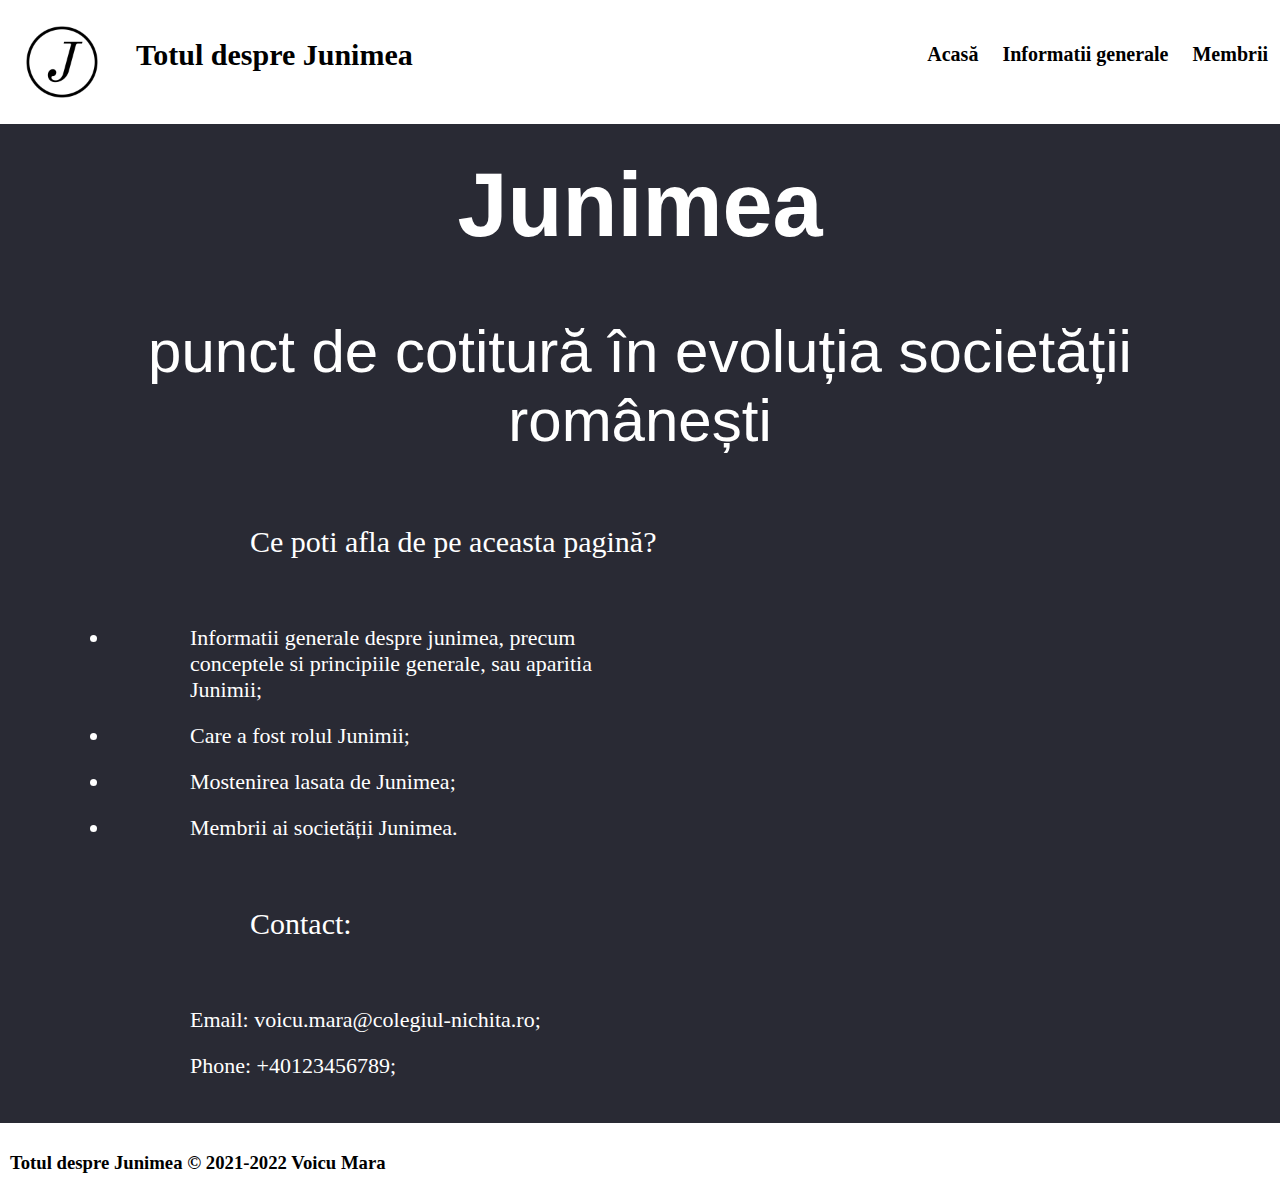
<file: index.html>
<!DOCTYPE html>
<html>
  <head>
    <title>Totul despre Junimea</title>
    <meta charset="utf-8" />
    <meta name="viewport" content="width=500, initial-scale=1" />
    <link rel="preconnect" href="https://fonts.googleapis.com" />
    <link rel="preconnect" href="https://fonts.gstatic.com" crossorigin />
    <link
      href="https://fonts.googleapis.com/css2?family=Poppins:wght@300;400;500;600;700&display=swap"
      rel="stylesheet"
    />
    <link
      rel="shortcut icon"
      href="./images/j_logo_white.png"
      type="image/x-icon"
    />
    <link rel="stylesheet" href="style.css" />
  </head>
  <body>
    <div id="navlist">
      <div class="navlist-logo">
        <a href="index.html"
          ><img src="images/j_logo_black.png" alt="" id="navlist-logo"
        /></a>
      </div>
      <div id="navlist-title">
        <a href="">Totul despre Junimea</a>
      </div>

      <div id="navlist-right">
        <a href="index.html">Acasă</a>
        <a href="pages/informatii.html">Informatii generale</a>
        <a href="pages/membrii.html">Membrii</a>
      </div>
    </div>

    <main id="index-br">
      <div id="index-titlu">Junimea</div>
      <div id="index-subtitlu">
        punct de cotitură în evoluția societății românești
      </div>
      <div id="index-grid">
        <div id="grid1">
          <div class="index-content-subtitlu">
            Ce poti afla de pe aceasta pagină?
          </div>
          <ul class="index-list">
            <li class="content">
              Informatii generale despre junimea, precum conceptele si
              principiile generale, sau aparitia Junimii;
            </li>
            <li class="content">Care a fost rolul Junimii;</li>
            <li class="content">Mostenirea lasata de Junimea;</li>
            <li class="content">Membrii ai societății Junimea.</li>
          </ul>
        </div>
        <div id="grid2">
          <div class="index-content-subtitlu">Contact:</div>
          <ul class="index-list non-decorative">
            <li class="content non-decorative">
              Email: voicu.mara@colegiul-nichita.ro;
            </li>
            <li class="content non-decorative">Phone: +40123456789;</li>
          </ul>
        </div>
      </div>
      <br />
    </main>
    <footer class="footer">
      <h3>Totul despre Junimea © 2021-2022 Voicu Mara</h3>
    </footer>
  </body>
</html>
</file>
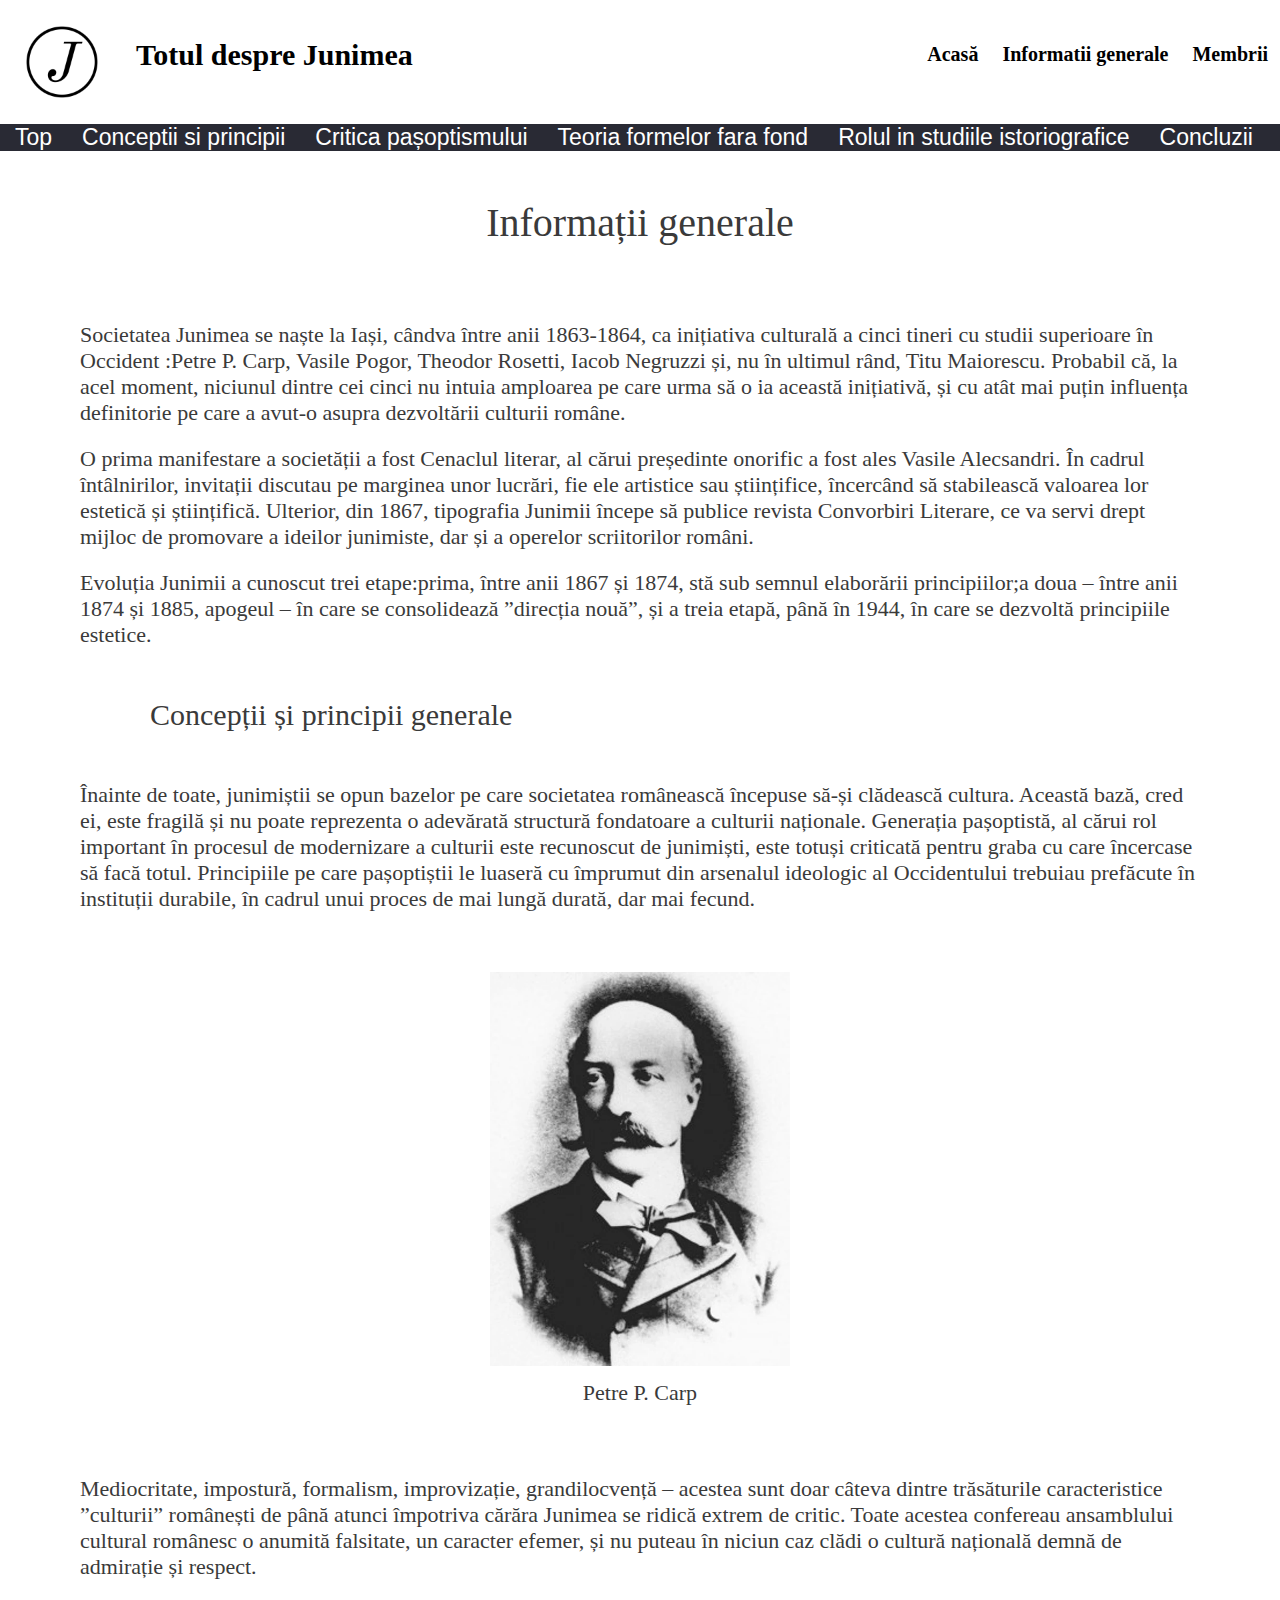
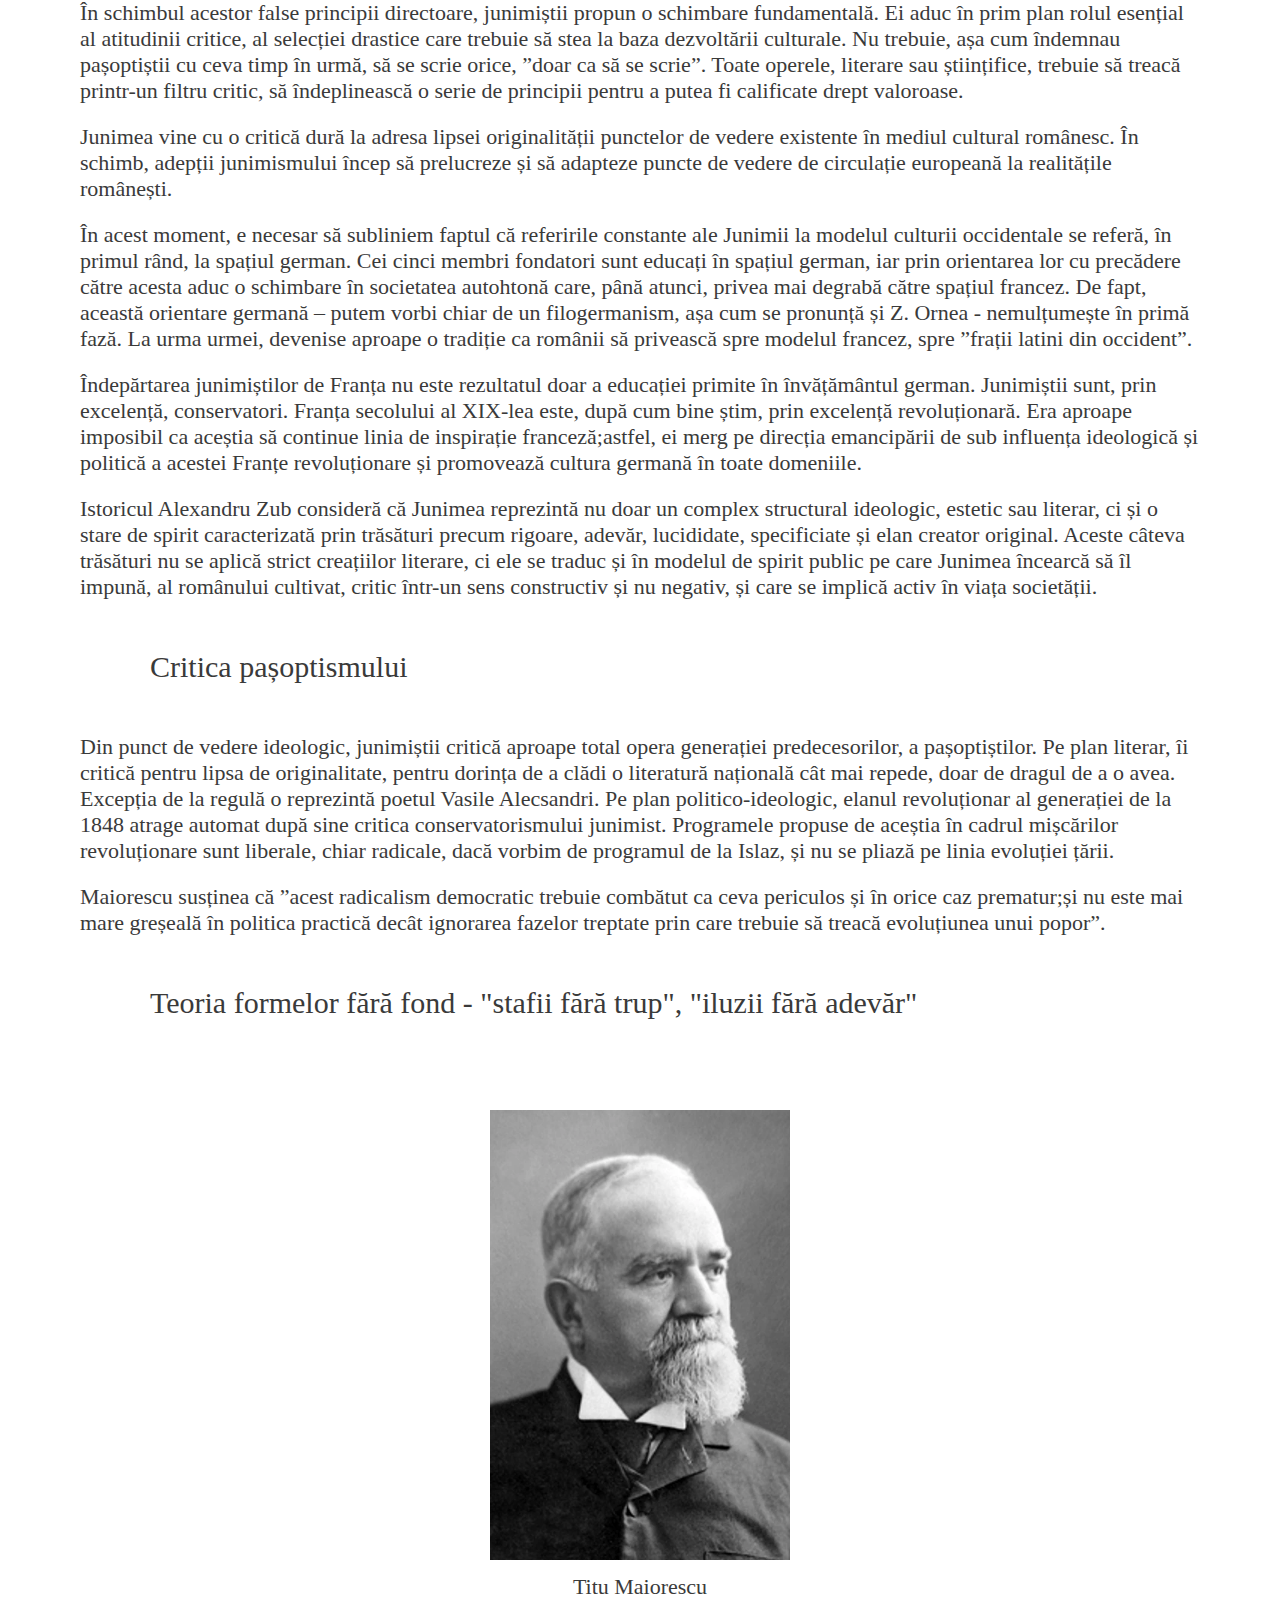
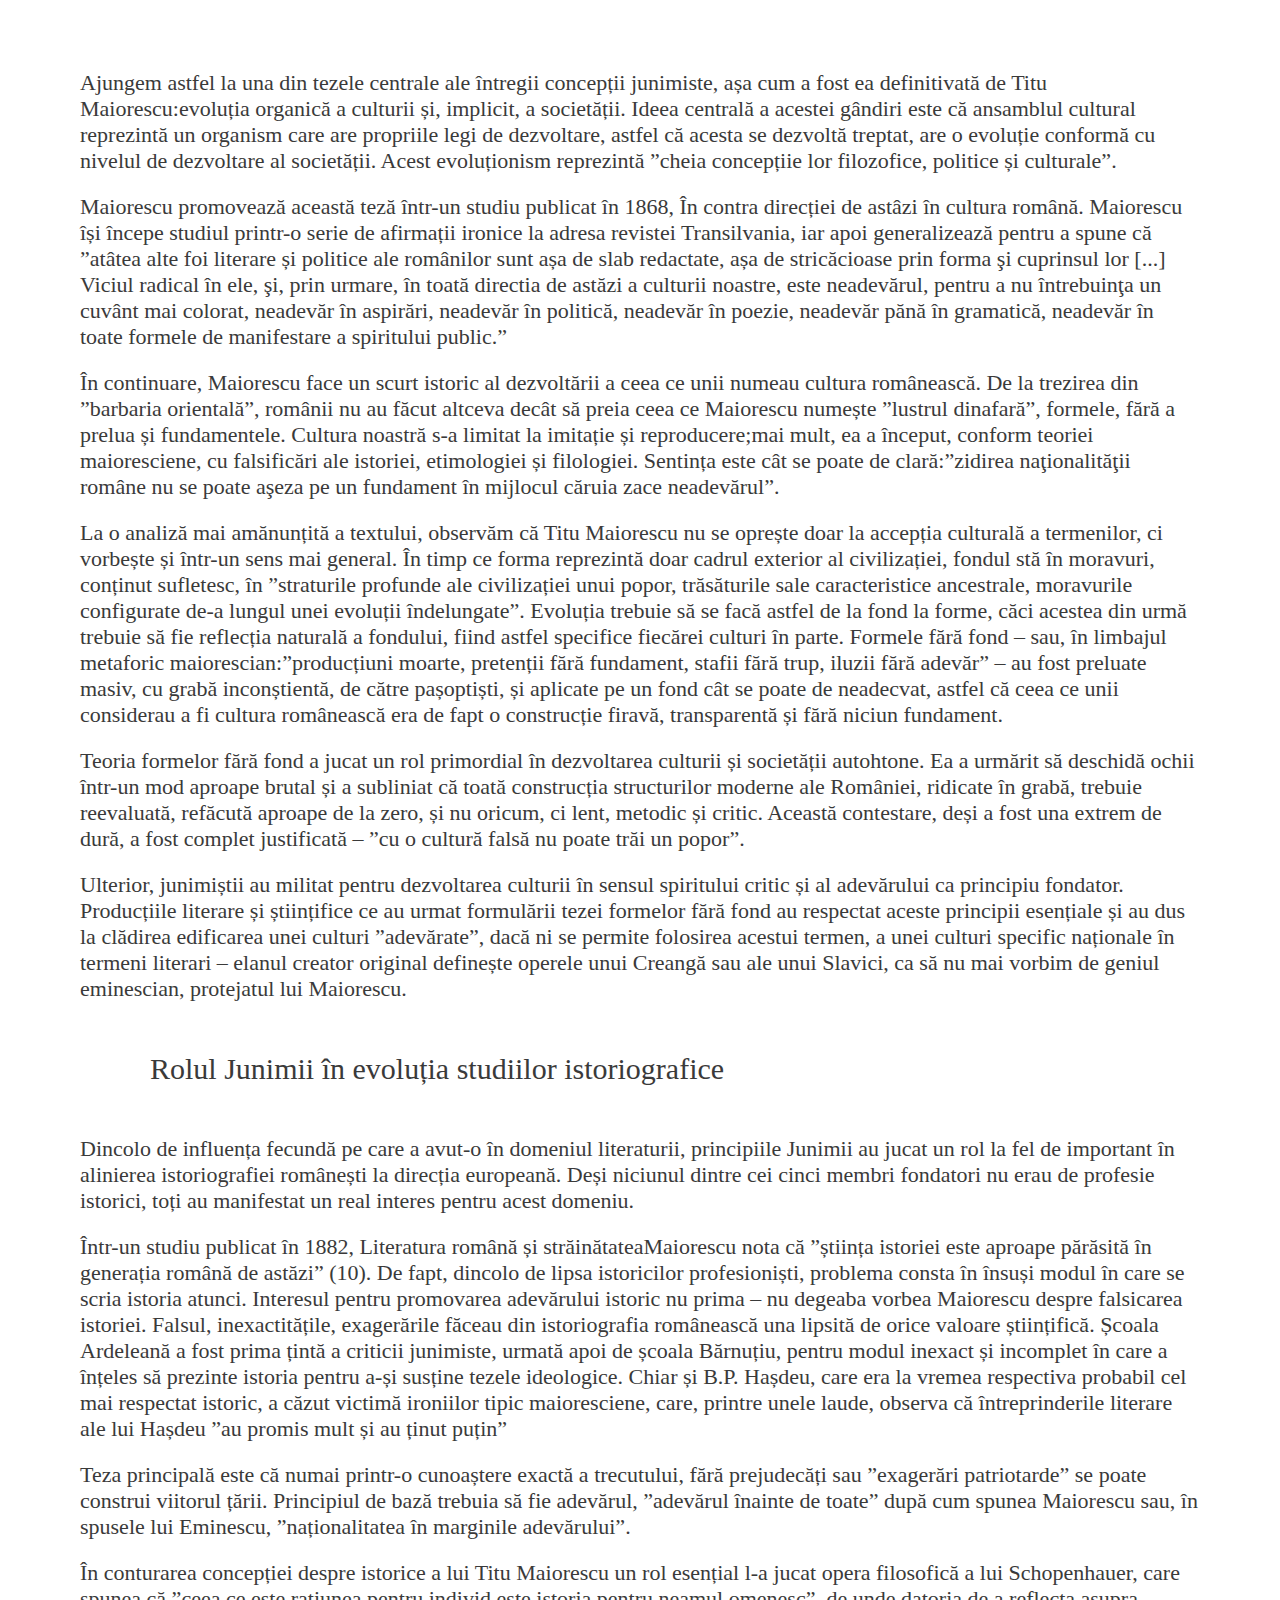
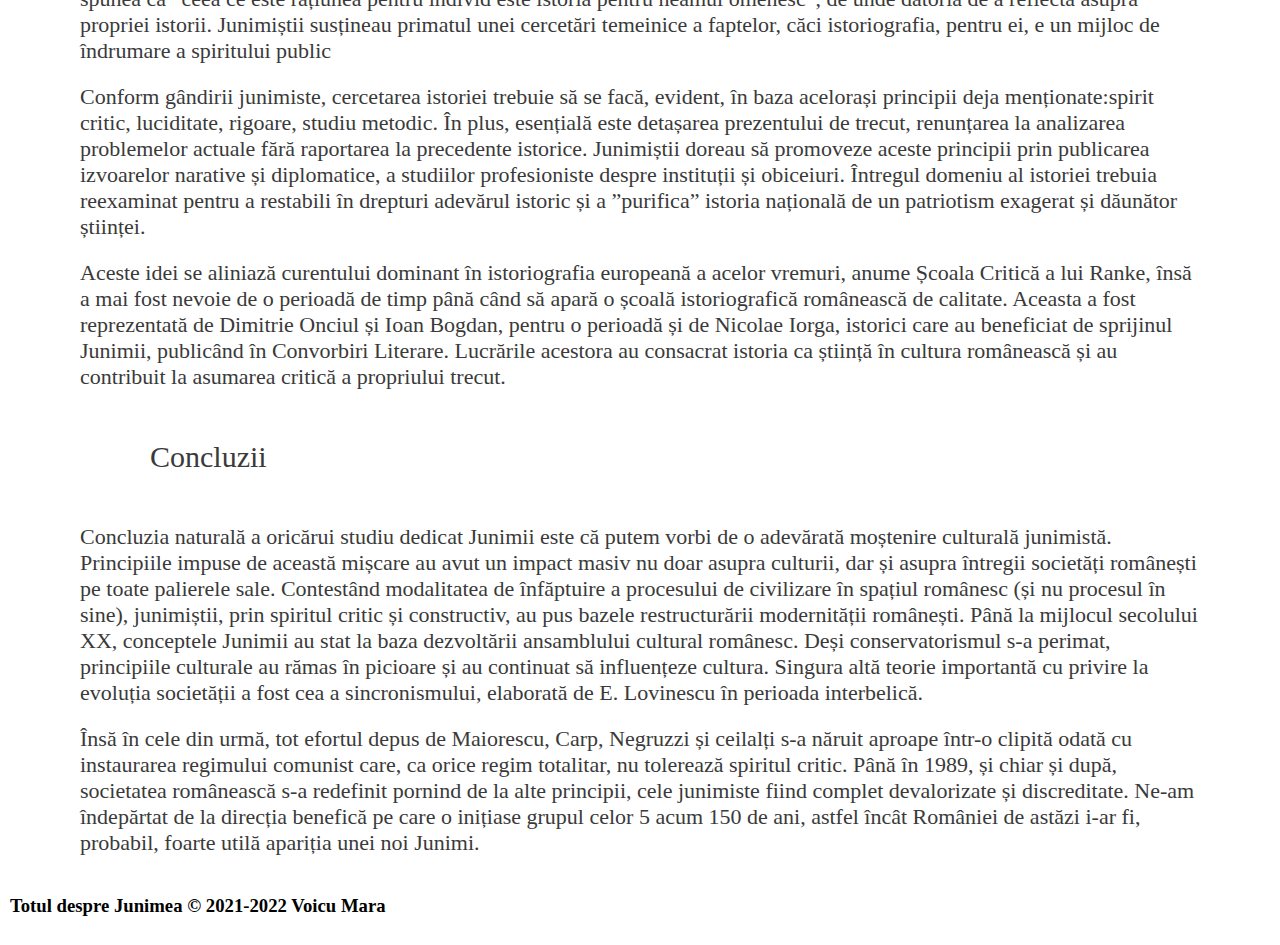
<file: pages/informatii.html>
<!DOCTYPE html>
<html>
  <head>
    <title>Totul despre Junimea</title>
    <meta charset="utf-8" />
    <meta name="viewport" content="width=500, initial-scale=1" />
    <link rel="preconnect" href="https://fonts.googleapis.com" />
    <link rel="preconnect" href="https://fonts.gstatic.com" crossorigin />
    <link
      href="https://fonts.googleapis.com/css2?family=Poppins:wght@300;400;500;600;700&display=swap"
      rel="stylesheet"
    />
    <link
      rel="shortcut icon"
      href="../images/j_logo_white.png"
      type="image/x-icon"
    />
    <link rel="stylesheet" href="../style.css" />
    <script src="../scroll.js"></script>
  </head>
  <body>
    <div id="navlist">
      <div class="navlist-logo">
        <a href="../index.html"
          ><img src="../images/j_logo_black.png" alt="" id="navlist-logo"
        /></a>
      </div>
      <div id="navlist-title">
        <a href="../index.html">Totul despre Junimea</a>
      </div>

      <div id="navlist-right">
        <a href="../index.html">Acasă</a>
        <a href="./informatii.html">Informatii generale</a>
        <a href="./membrii.html">Membrii</a>
      </div>
    </div>

    <div id="page-navlist">
      <div class="page-navlist-item">
        <a href="#navlist">Top</a>
      </div>
      <div class="page-navlist-item">
        <a href="#conceptii">Conceptii si principii</a>
      </div>
      <div class="page-navlist-item">
        <a href="#critica">Critica pașoptismului</a>
      </div>
      <div class="page-navlist-item">
        <a href="#forme">Teoria formelor fara fond</a>
      </div>
      <div class="page-navlist-item">
        <a href="#rol">Rolul in studiile istoriografice</a>
      </div>
      <div class="page-navlist-item">
        <a href="#concluzii">Concluzii</a>
      </div>
    </div>

    <br />
    <div class="titlu">Informații generale</div>
    <br /><br />

    <!-- content -->
    <div>
      <div class="content">
        Societatea Junimea se naște la Iași, cândva între anii 1863-1864, ca
        inițiativa culturală a cinci tineri cu studii superioare în Occident
        :Petre P. Carp, Vasile Pogor, Theodor Rosetti, Iacob Negruzzi și, nu în
        ultimul rând, Titu Maiorescu. Probabil că, la acel moment, niciunul
        dintre cei cinci nu intuia amploarea pe care urma să o ia această
        inițiativă, și cu atât mai puțin influența definitorie pe care a avut-o
        asupra dezvoltării culturii române.
      </div>
      <div class="content">
        O prima manifestare a societății a fost Cenaclul literar, al cărui
        președinte onorific a fost ales Vasile Alecsandri. În cadrul
        întâlnirilor, invitații discutau pe marginea unor lucrări, fie ele
        artistice sau științifice, încercând să stabilească valoarea lor
        estetică și științifică. Ulterior, din 1867, tipografia Junimii începe
        să publice revista Convorbiri Literare, ce va servi drept mijloc de
        promovare a ideilor junimiste, dar și a operelor scriitorilor români.
      </div>

      <div class="content">
        Evoluția Junimii a cunoscut trei etape:prima, între anii 1867 și 1874,
        stă sub semnul elaborării principiilor;a doua – între anii 1874 și 1885,
        apogeul – în care se consolidează ”direcția nouă”, și a treia etapă,
        până în 1944, în care se dezvoltă principiile estetice.
      </div>
    </div>

    <div class="subtitlu" id="conceptii">Concepții și principii generale</div>
    <!-- content -->
    <div>
      <div class="content">
        Înainte de toate, junimiștii se opun bazelor pe care societatea
        românească începuse să-și clădească cultura. Această bază, cred ei, este
        fragilă și nu poate reprezenta o adevărată structură fondatoare a
        culturii naționale. Generația pașoptistă, al cărui rol important în
        procesul de modernizare a culturii este recunoscut de junimiști, este
        totuși criticată pentru graba cu care încercase să facă totul.
        Principiile pe care pașoptiștii le luaseră cu împrumut din arsenalul
        ideologic al Occidentului trebuiau prefăcute în instituții durabile, în
        cadrul unui proces de mai lungă durată, dar mai fecund.
      </div>
      <div class="content-photo">
        <img src="../images/carp.webp" />
        <div class="content">Petre P. Carp</div>
      </div>
      <div class="content">
        Mediocritate, impostură, formalism, improvizație, grandilocvență –
        acestea sunt doar câteva dintre trăsăturile caracteristice ”culturii”
        românești de până atunci împotriva cărăra Junimea se ridică extrem de
        critic. Toate acestea confereau ansamblului cultural românesc o anumită
        falsitate, un caracter efemer, și nu puteau în niciun caz clădi o
        cultură națională demnă de admirație și respect.
      </div>
      <div class="content">
        În schimbul acestor false principii directoare, junimiștii propun o
        schimbare fundamentală. Ei aduc în prim plan rolul esențial al
        atitudinii critice, al selecției drastice care trebuie să stea la baza
        dezvoltării culturale. Nu trebuie, așa cum îndemnau pașoptiștii cu ceva
        timp în urmă, să se scrie orice, ”doar ca să se scrie”. Toate operele,
        literare sau științifice, trebuie să treacă printr-un filtru critic, să
        îndeplinească o serie de principii pentru a putea fi calificate drept
        valoroase.
      </div>
      <div class="content">
        Junimea vine cu o critică dură la adresa lipsei originalității punctelor
        de vedere existente în mediul cultural românesc. În schimb, adepții
        junimismului încep să prelucreze și să adapteze puncte de vedere de
        circulație europeană la realitățile românești.
      </div>
      <div class="content">
        În acest moment, e necesar să subliniem faptul că referirile constante
        ale Junimii la modelul culturii occidentale se referă, în primul rând,
        la spațiul german. Cei cinci membri fondatori sunt educați în spațiul
        german, iar prin orientarea lor cu precădere către acesta aduc o
        schimbare în societatea autohtonă care, până atunci, privea mai degrabă
        către spațiul francez. De fapt, această orientare germană – putem vorbi
        chiar de un filogermanism, așa cum se pronunță și Z. Ornea -
        nemulțumește în primă fază. La urma urmei, devenise aproape o tradiție
        ca românii să privească spre modelul francez, spre ”frații latini din
        occident”.
      </div>
      <div class="content">
        Îndepărtarea junimiștilor de Franța nu este rezultatul doar a educației
        primite în învățământul german. Junimiștii sunt, prin excelență,
        conservatori. Franța secolului al XIX-lea este, după cum bine știm, prin
        excelență revoluționară. Era aproape imposibil ca aceștia să continue
        linia de inspirație franceză;astfel, ei merg pe direcția emancipării de
        sub influența ideologică și politică a acestei Franțe revoluționare și
        promovează cultura germană în toate domeniile.
      </div>
      <div class="content">
        Istoricul Alexandru Zub consideră că Junimea reprezintă nu doar un
        complex structural ideologic, estetic sau literar, ci și o stare de
        spirit caracterizată prin trăsături precum rigoare, adevăr, lucididate,
        specificiate și elan creator original. Aceste câteva trăsături nu se
        aplică strict creațiilor literare, ci ele se traduc și în modelul de
        spirit public pe care Junimea încearcă să îl impună, al românului
        cultivat, critic într-un sens constructiv și nu negativ, și care se
        implică activ în viața societății.
      </div>
    </div>

    <div class="subtitlu" id="critica">Critica pașoptismului</div>
    <!-- content -->
    <div>
      <div class="content">
        Din punct de vedere ideologic, junimiștii critică aproape total opera
        generației predecesorilor, a pașoptiștilor. Pe plan literar, îi critică
        pentru lipsa de originalitate, pentru dorința de a clădi o literatură
        națională cât mai repede, doar de dragul de a o avea. Excepția de la
        regulă o reprezintă poetul Vasile Alecsandri. Pe plan
        politico-ideologic, elanul revoluționar al generației de la 1848 atrage
        automat după sine critica conservatorismului junimist. Programele
        propuse de aceștia în cadrul mișcărilor revoluționare sunt liberale,
        chiar radicale, dacă vorbim de programul de la Islaz, și nu se pliază pe
        linia evoluției țării.
      </div>
      <div class="content">
        Maiorescu susținea că ”acest radicalism democratic trebuie combătut ca
        ceva periculos și în orice caz prematur;și nu este mai mare greșeală în
        politica practică decât ignorarea fazelor treptate prin care trebuie să
        treacă evoluțiunea unui popor”.
      </div>
    </div>

    <div class="subtitlu" id="forme">
      Teoria formelor fără fond - "stafii fără trup", "iluzii fără adevăr"
    </div>
    <!-- content -->
    <div>
      <div class="content-photo">
        <img src="../images/titi.webp" />
        <div class="content">Titu Maiorescu</div>
      </div>
      <div class="content">
        Ajungem astfel la una din tezele centrale ale întregii concepții
        junimiste, așa cum a fost ea definitivată de Titu Maiorescu:evoluția
        organică a culturii și, implicit, a societății. Ideea centrală a acestei
        gândiri este că ansamblul cultural reprezintă un organism care are
        propriile legi de dezvoltare, astfel că acesta se dezvoltă treptat, are
        o evoluție conformă cu nivelul de dezvoltare al societății. Acest
        evoluționism reprezintă ”cheia concepțiie lor filozofice, politice și
        culturale”.
      </div>
      <div class="content">
        Maiorescu promovează această teză într-un studiu publicat în 1868, În
        contra direcției de astâzi în cultura română. Maiorescu își începe
        studiul printr-o serie de afirmații ironice la adresa revistei
        Transilvania, iar apoi generalizează pentru a spune că ”atâtea alte foi
        literare și politice ale românilor sunt așa de slab redactate, așa de
        stricăcioase prin forma şi cuprinsul lor [...] Viciul radical în ele,
        şi, prin urmare, în toată directia de astăzi a culturii noastre, este
        neadevărul, pentru a nu întrebuinţa un cuvânt mai colorat, neadevăr în
        aspirări, neadevăr în politică, neadevăr în poezie, neadevăr pănă în
        gramatică, neadevăr în toate formele de manifestare a spiritului
        public.”
      </div>
      <div class="content">
        În continuare, Maiorescu face un scurt istoric al dezvoltării a ceea ce
        unii numeau cultura românească. De la trezirea din ”barbaria orientală”,
        românii nu au făcut altceva decât să preia ceea ce Maiorescu numește
        ”lustrul dinafară”, formele, fără a prelua și fundamentele. Cultura
        noastră s-a limitat la imitație și reproducere;mai mult, ea a început,
        conform teoriei maioresciene, cu falsificări ale istoriei, etimologiei
        și filologiei. Sentința este cât se poate de clară:”zidirea
        naţionalităţii române nu se poate aşeza pe un fundament în mijlocul
        căruia zace neadevărul”.
      </div>
      <div class="content">
        La o analiză mai amănunțită a textului, observăm că Titu Maiorescu nu se
        oprește doar la accepția culturală a termenilor, ci vorbește și într-un
        sens mai general. În timp ce forma reprezintă doar cadrul exterior al
        civilizației, fondul stă în moravuri, conținut sufletesc, în ”straturile
        profunde ale civilizației unui popor, trăsăturile sale caracteristice
        ancestrale, moravurile configurate de-a lungul unei evoluții
        îndelungate”. Evoluția trebuie să se facă astfel de la fond la forme,
        căci acestea din urmă trebuie să fie reflecția naturală a fondului,
        fiind astfel specifice fiecărei culturi în parte. Formele fără fond –
        sau, în limbajul metaforic maiorescian:”producțiuni moarte, pretenții
        fără fundament, stafii fără trup, iluzii fără adevăr” – au fost preluate
        masiv, cu grabă inconștientă, de către pașoptiști, și aplicate pe un
        fond cât se poate de neadecvat, astfel că ceea ce unii considerau a fi
        cultura românească era de fapt o construcție firavă, transparentă și
        fără niciun fundament.
      </div>
      <div class="content">
        Teoria formelor fără fond a jucat un rol primordial în dezvoltarea
        culturii și societății autohtone. Ea a urmărit să deschidă ochii într-un
        mod aproape brutal și a subliniat că toată construcția structurilor
        moderne ale României, ridicate în grabă, trebuie reevaluată, refăcută
        aproape de la zero, și nu oricum, ci lent, metodic și critic. Această
        contestare, deși a fost una extrem de dură, a fost complet justificată –
        ”cu o cultură falsă nu poate trăi un popor”.
      </div>
      <div class="content">
        Ulterior, junimiștii au militat pentru dezvoltarea culturii în sensul
        spiritului critic și al adevărului ca principiu fondator. Producțiile
        literare și științifice ce au urmat formulării tezei formelor fără fond
        au respectat aceste principii esențiale și au dus la clădirea edificarea
        unei culturi ”adevărate”, dacă ni se permite folosirea acestui termen, a
        unei culturi specific naționale în termeni literari – elanul creator
        original definește operele unui Creangă sau ale unui Slavici, ca să nu
        mai vorbim de geniul eminescian, protejatul lui Maiorescu.
      </div>
    </div>

    <div class="subtitlu" id="rol">
      Rolul Junimii în evoluția studiilor istoriografice
    </div>
    <!-- content -->
    <div>
      <div class="content">
        Dincolo de influența fecundă pe care a avut-o în domeniul literaturii,
        principiile Junimii au jucat un rol la fel de important în alinierea
        istoriografiei românești la direcția europeană. Deși niciunul dintre cei
        cinci membri fondatori nu erau de profesie istorici, toți au manifestat
        un real interes pentru acest domeniu.
      </div>
      <div class="content">
        Într-un studiu publicat în 1882, Literatura română și
        străinătateaMaiorescu nota că ”știința istoriei este aproape părăsită în
        generația română de astăzi” (10). De fapt, dincolo de lipsa istoricilor
        profesioniști, problema consta în însuși modul în care se scria istoria
        atunci. Interesul pentru promovarea adevărului istoric nu prima – nu
        degeaba vorbea Maiorescu despre falsicarea istoriei. Falsul,
        inexactitățile, exagerările făceau din istoriografia românească una
        lipsită de orice valoare științifică. Școala Ardeleană a fost prima
        țintă a criticii junimiste, urmată apoi de școala Bărnuțiu, pentru modul
        inexact și incomplet în care a înțeles să prezinte istoria pentru a-și
        susține tezele ideologice. Chiar și B.P. Hașdeu, care era la vremea
        respectiva probabil cel mai respectat istoric, a căzut victimă ironiilor
        tipic maioresciene, care, printre unele laude, observa că
        întreprinderile literare ale lui Hașdeu ”au promis mult și au ținut
        puțin”
      </div>
      <div class="content">
        Teza principală este că numai printr-o cunoaștere exactă a trecutului,
        fără prejudecăți sau ”exagerări patriotarde” se poate construi viitorul
        țării. Principiul de bază trebuia să fie adevărul, ”adevărul înainte de
        toate” după cum spunea Maiorescu sau, în spusele lui Eminescu,
        ”naționalitatea în marginile adevărului”.
      </div>
      <div class="content">
        În conturarea concepției despre istorice a lui Titu Maiorescu un rol
        esențial l-a jucat opera filosofică a lui Schopenhauer, care spunea că
        ”ceea ce este rațiunea pentru individ este istoria pentru neamul
        omenesc”, de unde datoria de a reflecta asupra propriei istorii.
        Junimiștii susțineau primatul unei cercetări temeinice a faptelor, căci
        istoriografia, pentru ei, e un mijloc de îndrumare a spiritului public
      </div>
      <div class="content">
        Conform gândirii junimiste, cercetarea istoriei trebuie să se facă,
        evident, în baza acelorași principii deja menționate:spirit critic,
        luciditate, rigoare, studiu metodic. În plus, esențială este detașarea
        prezentului de trecut, renunțarea la analizarea problemelor actuale fără
        raportarea la precedente istorice. Junimiștii doreau să promoveze aceste
        principii prin publicarea izvoarelor narative și diplomatice, a
        studiilor profesioniste despre instituții și obiceiuri. Întregul domeniu
        al istoriei trebuia reexaminat pentru a restabili în drepturi adevărul
        istoric și a ”purifica” istoria națională de un patriotism exagerat și
        dăunător științei.
      </div>
      <div class="content">
        Aceste idei se aliniază curentului dominant în istoriografia europeană a
        acelor vremuri, anume Școala Critică a lui Ranke, însă a mai fost nevoie
        de o perioadă de timp până când să apară o școală istoriografică
        românească de calitate. Aceasta a fost reprezentată de Dimitrie Onciul
        și Ioan Bogdan, pentru o perioadă și de Nicolae Iorga, istorici care au
        beneficiat de sprijinul Junimii, publicând în Convorbiri Literare.
        Lucrările acestora au consacrat istoria ca știință în cultura românească
        și au contribuit la asumarea critică a propriului trecut.
      </div>
    </div>

    <div class="subtitlu" id="concluzii">Concluzii</div>
    <!-- content -->
    <div>
      <div class="content">
        Concluzia naturală a oricărui studiu dedicat Junimii este că putem vorbi
        de o adevărată moștenire culturală junimistă. Principiile impuse de
        această mișcare au avut un impact masiv nu doar asupra culturii, dar și
        asupra întregii societăți românești pe toate palierele sale. Contestând
        modalitatea de înfăptuire a procesului de civilizare în spațiul românesc
        (și nu procesul în sine), junimiștii, prin spiritul critic și
        constructiv, au pus bazele restructurării modernității românești. Până
        la mijlocul secolului XX, conceptele Junimii au stat la baza dezvoltării
        ansamblului cultural românesc. Deși conservatorismul s-a perimat,
        principiile culturale au rămas în picioare și au continuat să
        influențeze cultura. Singura altă teorie importantă cu privire la
        evoluția societății a fost cea a sincronismului, elaborată de E.
        Lovinescu în perioada interbelică.
      </div>
      <div class="content">
        Însă în cele din urmă, tot efortul depus de Maiorescu, Carp, Negruzzi și
        ceilalți s-a năruit aproape într-o clipită odată cu instaurarea
        regimului comunist care, ca orice regim totalitar, nu tolerează spiritul
        critic. Până în 1989, și chiar și după, societatea românească s-a
        redefinit pornind de la alte principii, cele junimiste fiind complet
        devalorizate și discreditate. Ne-am îndepărtat de la direcția benefică
        pe care o inițiase grupul celor 5 acum 150 de ani, astfel încât României
        de astăzi i-ar fi, probabil, foarte utilă apariția unei noi Junimi.
      </div>
    </div>

    <footer class="footer">
      <h3>Totul despre Junimea © 2021-2022 Voicu Mara</h3>
    </footer>
  </body>
</html>
</file>
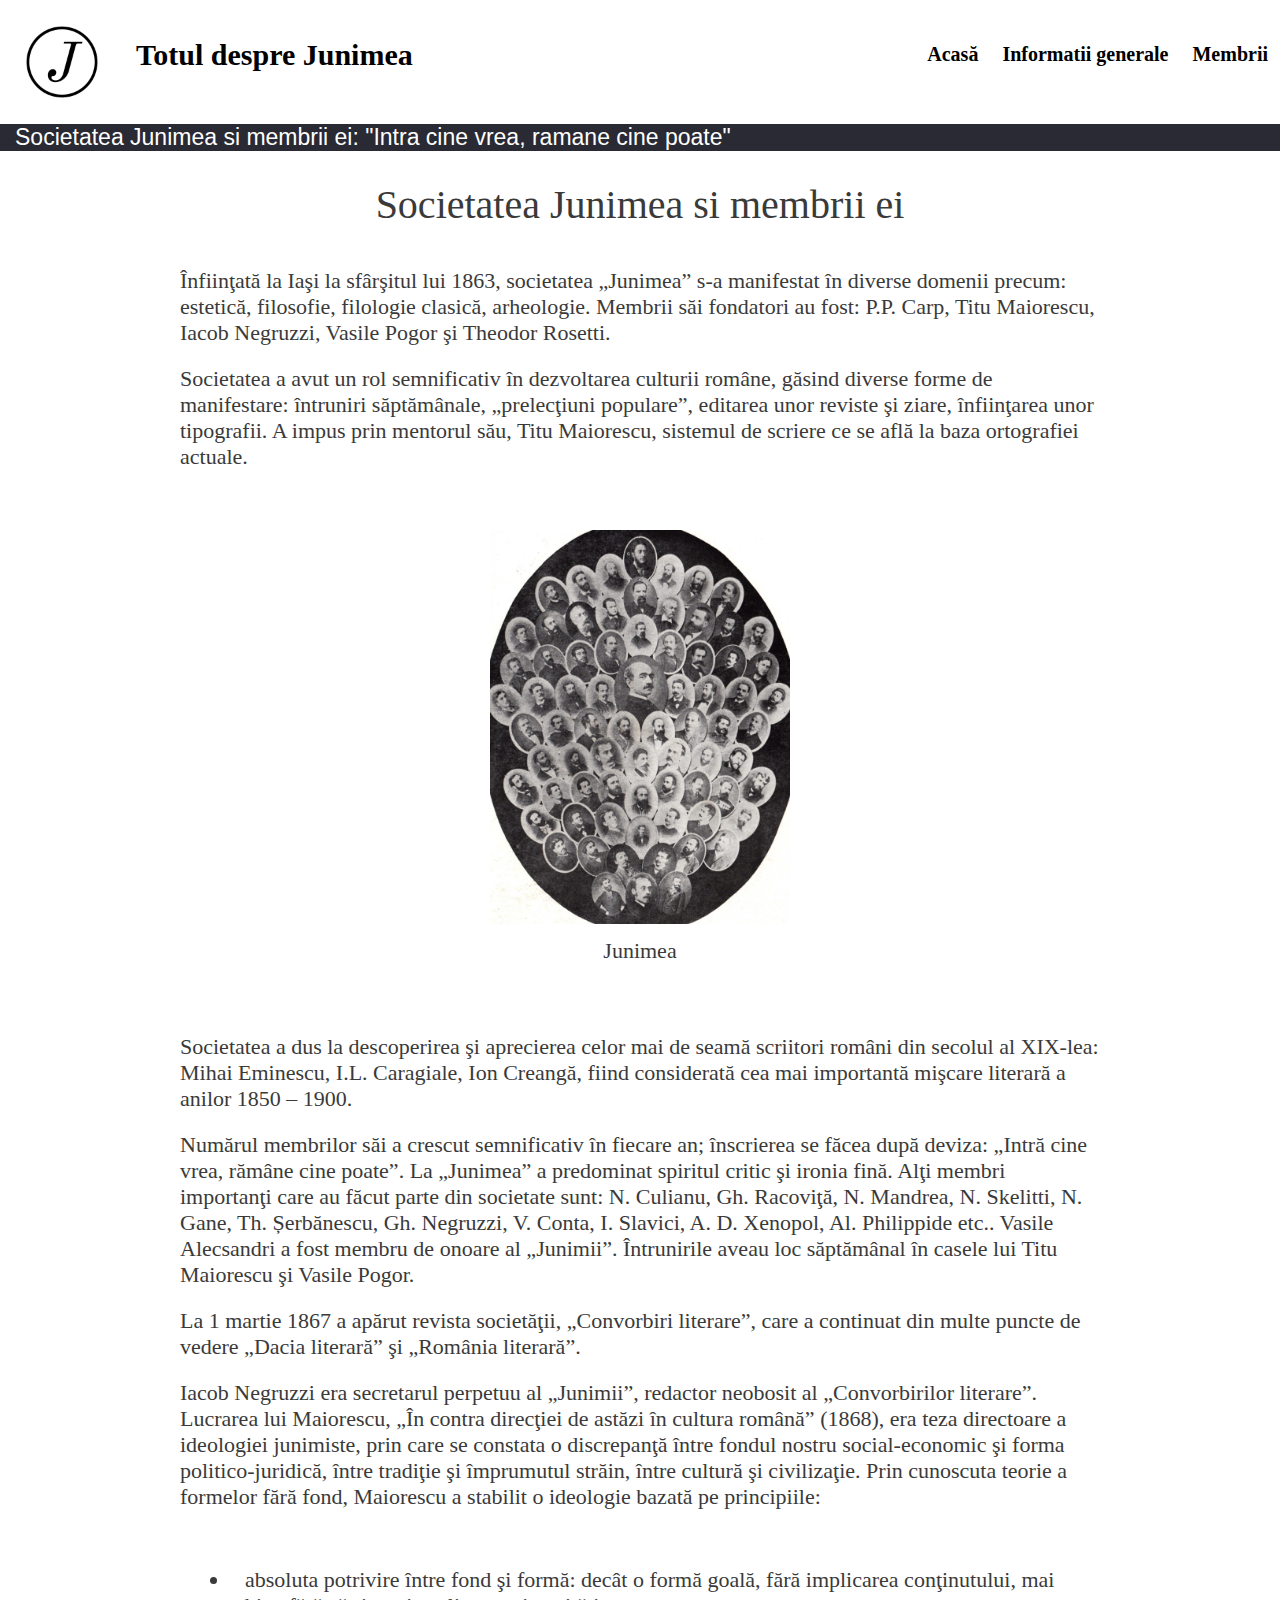
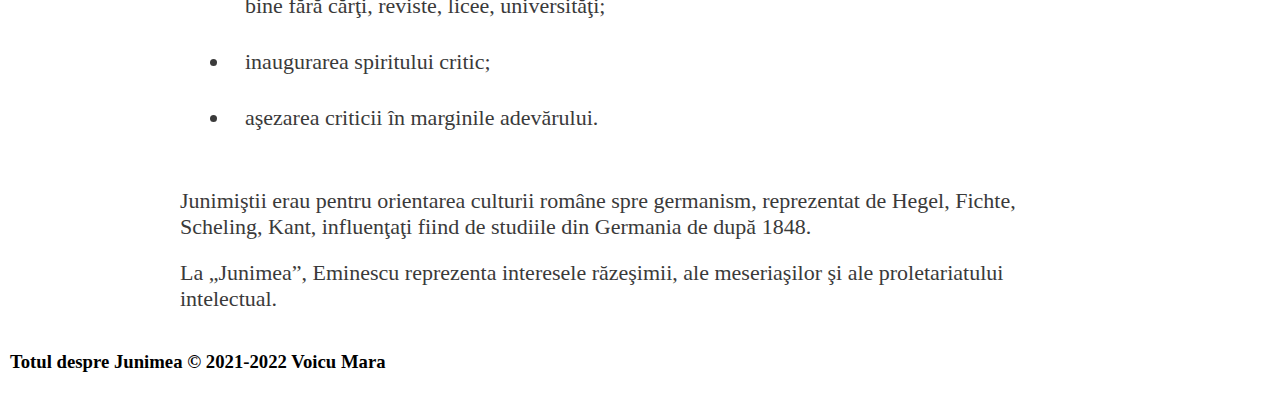
<file: pages/membrii.html>
<!DOCTYPE html>
<html>
  <head>
    <title>Totul despre Junimea</title>
    <meta charset="utf-8" />
    <meta name="viewport" content="width=500, initial-scale=1" />
    <link rel="preconnect" href="https://fonts.googleapis.com" />
    <link rel="preconnect" href="https://fonts.gstatic.com" crossorigin />
    <link
      href="https://fonts.googleapis.com/css2?family=Poppins:wght@300;400;500;600;700&display=swap"
      rel="stylesheet"
    />
    <link
      rel="shortcut icon"
      href="../images/j_logo_white.png"
      type="image/x-icon"
    />
    <link rel="stylesheet" href="../style.css" />
    <script src="../scroll.js"></script>
  </head>
  <body>
    <div id="navlist">
      <div class="navlist-logo">
        <a href="../index.html"
          ><img src="../images/j_logo_black.png" alt="" id="navlist-logo"
        /></a>
      </div>
      <div id="navlist-title">
        <a href="../index.html">Totul despre Junimea</a>
      </div>

      <div id="navlist-right">
        <a href="../index.html">Acasă</a>
        <a href="./informatii.html">Informatii generale</a>
        <a href="./membrii.html">Membrii</a>
      </div>
    </div>

    <div id="page-navlist">
      <div class="page-navlist-item">
        <a href="#navlist"
          >Societatea Junimea si membrii ei: "Intra cine vrea, ramane cine
          poate"</a
        >
      </div>
    </div>

    <main>
      <div class="titlu">Societatea Junimea si membrii ei</div>

      <div class="content">
        Înfiinţată la Iaşi la sfârşitul lui 1863, societatea „Junimea” s-a
        manifestat în diverse domenii precum: estetică, filosofie, filologie
        clasică, arheologie. Membrii săi fondatori au fost: P.P. Carp, Titu
        Maiorescu, Iacob Negruzzi, Vasile Pogor şi Theodor Rosetti.
      </div>
      <div class="content">
        Societatea a avut un rol semnificativ în dezvoltarea culturii române,
        găsind diverse forme de manifestare: întruniri săptămânale, „prelecţiuni
        populare”, editarea unor reviste şi ziare, înfiinţarea unor tipografii.
        A impus prin mentorul său, Titu Maiorescu, sistemul de scriere ce se
        află la baza ortografiei actuale.
      </div>
      <div class="content-photo">
        <img src="../images/membrii.jpg" />
        <div class="content">Junimea</div>
      </div>
      <div class="content">
        Societatea a dus la descoperirea şi aprecierea celor mai de seamă
        scriitori români din secolul al XIX-lea: Mihai Eminescu, I.L. Caragiale,
        Ion Creangă, fiind considerată cea mai importantă mişcare literară a
        anilor 1850 – 1900.
      </div>
      <div class="content">
        Numărul membrilor săi a crescut semnificativ în fiecare an; înscrierea
        se făcea după deviza: „Intră cine vrea, rămâne cine poate”. La „Junimea”
        a predominat spiritul critic şi ironia fină. Alţi membri importanţi care
        au făcut parte din societate sunt: N. Culianu, Gh. Racoviţă, N. Mandrea,
        N. Skelitti, N. Gane, Th. Șerbănescu, Gh. Negruzzi, V. Conta, I.
        Slavici, A. D. Xenopol, Al. Philippide etc.. Vasile Alecsandri a fost
        membru de onoare al „Junimii”. Întrunirile aveau loc săptămânal în
        casele lui Titu Maiorescu şi Vasile Pogor.
      </div>
      <div class="content">
        La 1 martie 1867 a apărut revista societăţii, „Convorbiri literare”,
        care a continuat din multe puncte de vedere „Dacia literară” şi „România
        literară”.
      </div>
      <div class="content">
        Iacob Negruzzi era secretarul perpetuu al „Junimii”, redactor neobosit
        al „Convorbirilor literare”. Lucrarea lui Maiorescu, „În contra
        direcţiei de astăzi în cultura română” (1868), era teza directoare a
        ideologiei junimiste, prin care se constata o discrepanţă între fondul
        nostru social-economic şi forma politico-juridică, între tradiţie şi
        împrumutul străin, între cultură şi civilizaţie. Prin cunoscuta teorie a
        formelor fără fond, Maiorescu a stabilit o ideologie bazată pe
        principiile:
      </div>
      <div class="content">
        <ul>
          <li>
            absoluta potrivire între fond şi formă: decât o formă goală, fără
            implicarea conţinutului, mai bine fără cărţi, reviste, licee,
            universităţi;
          </li>
          <li>inaugurarea spiritului critic;</li>
          <li>aşezarea criticii în marginile adevărului.</li>
        </ul>
      </div>
      <div class="content">
        Junimiştii erau pentru orientarea culturii române spre germanism,
        reprezentat de Hegel, Fichte, Scheling, Kant, influenţaţi fiind de
        studiile din Germania de după 1848.
      </div>
      <div class="content">
        La „Junimea”, Eminescu reprezenta interesele răzeşimii, ale meseriaşilor
        şi ale proletariatului intelectual.
      </div>
    </main>

    <footer class="footer">
      <h3>Totul despre Junimea © 2021-2022 Voicu Mara</h3>
    </footer>
  </body>
</html>
</file>
<file: style.css>
* {
  box-sizing: border-box;
}

#navlist {
  overflow: hidden;
  background-color: white;
  padding: 0px 0px;
  transition: 0.25s;
  position: relative;
  width: 100%;
  z-index: 1;
}

#navlist a {
  float: left;
  color: black;
  font-weight: bold;
  text-align: center;
  padding: 12px;
  text-decoration: none;
  line-height: 25px;
  border-radius: 4px;
  transition: 0.2s;
}

#navlist-logo {
  max-width: 100px;
  transition: 0.2s;
  border-radius: 15px;
  float: left;
}

#navlist-title {
  padding-top: 30px;
  font-size: 30px;
  font-weight: bold;
  transition: 0.2s;
  text-align: center;
}

#navlist-title a:hover {
  color: #04AB6C;
}

#navlist-right {
  font-size: 20px;
  float: right;
}

#navlist-right a:hover {
  color: #04AB6C;
}

#index-br {
  background-color: #292A34;
  color: white;
}

#index-titlu {
  font-weight: bold;
  text-align: center;
  font-size: 90px;
  padding: 30px;
  font-family: 'Gill Sans', 'Gill Sans MT', Calibri, 'Trebuchet MS', sans-serif;
}

#index-subtitlu {
  text-align: center;
  font-size: 60px;
  padding: 30px;
  font-family: 'Gill Sans',
    'Gill Sans MT',
    Calibri,
    'Trebuchet MS',
    sans-serif;
}

.index-content-subtitlu {
  padding: 40px 0px 40px 150px;
  font-size: 30px;
}

#index-grid {
  display: flex;
  flex-wrap: wrap;
}

#grid1 {
  flex-basis: 45vw;
}

#grid2 {
  flex-basis: max-content;
}

.index-list {
  padding-left: 10px;
}

.footer {
  color: black;
  background-color: white;
  position: absolute;
  width: 100%;
  padding: 10px 0px 10px 10px;
}

body {
  margin: 0;
  color: rgb(58, 58, 58);
}

main {
  color: rgb(58, 58, 58);
  padding-left: 100px;
  padding-right: 100px;
}

.titlu {
  text-align: center;
  font-size: 40px;
  padding: 30px;
}

.subtitlu {
  padding: 40px 0px 40px 150px;
  font-size: 30px;
}

.content {
  padding: 10px 80px;
  font-size: 22px;
}

.content-photo {
  text-align: center;
  padding: 50px 0px;
}

.content-photo img {
  max-width: 300px;
}

main ul {
  list-style-type: disc;
  padding-inline-start: 50px;
}

.non-decorative {
  list-style-type: none;
}

main ul li {
  padding: 15px;
}

div:target {
  animation: highlight 1s ease;
}

@keyframes highlight {
  from {
    background: #4efab8;
  }

  to {
    background: white;
  }
}

#page-navlist {
  position: relative;
  top: 0;
  left: 0;
  width: 100%;
  background-color: #292A34;
  color: white;
  display: flex;
  z-index: 2;
}

.page-navlist-item {
  color: white;
  font-size: 23px;
  font-family: Impact, Haettenschweiler, 'Arial Narrow Bold', sans-serif;
}

.page-navlist-item a {
  color: white;
  text-decoration: none;
  padding: 15px 15px;
}

.page-navlist-item a:hover {
  color: #04AB6C;
  transition: 0.2s;
}

.page-navlist-padding {
  padding-top: 125px;
}
</file>
